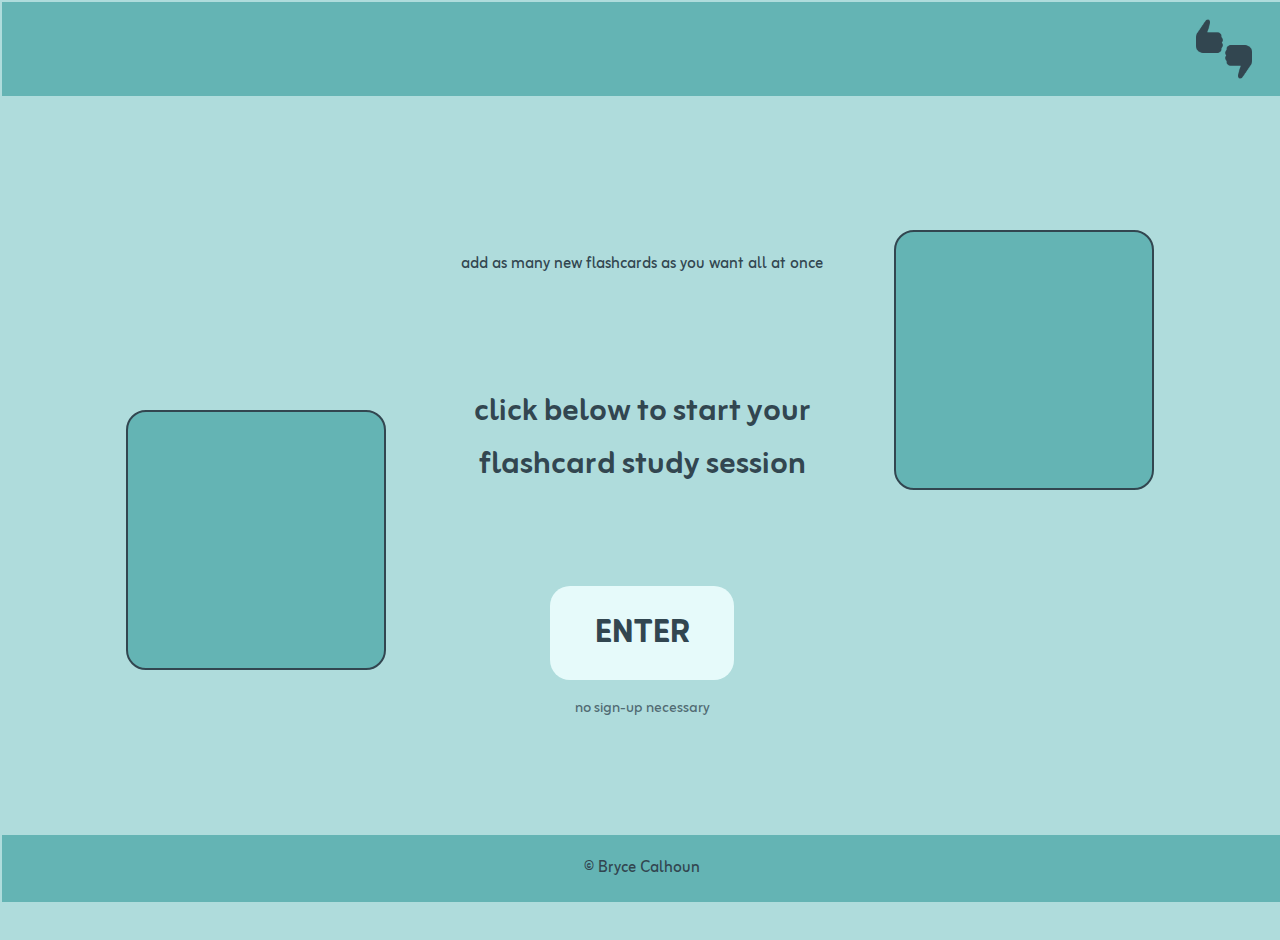
<file: index.html>
<!DOCTYPE html>
<html lang="en">
    <head>
        <meta charset="UTF-8">
        <meta name="viewport" content="width=device-width, initial-scale=1.0">
        <link rel="stylesheet" href="style/main-desktop.css" id="styles">
        <title>QuizNest</title>
        <script src="script/script.js"></script>
        <link rel="apple-touch-icon" sizes="180x180" href="favicon/apple-touch-icon.png">
        <link rel="icon" type="image/png" sizes="32x32" href="favicon/favicon-32x32.png">
        <link rel="icon" type="image/png" sizes="16x16" href="favicon/favicon-16x16.png">
        <link rel="manifest" href="favicon/site.webmanifest">
    </head>
    <body>
        <header>
            <p class="logo">QuizNest</p>
            <div id="feedback"></div>
        </header>
        <div class="hero-content" id="hero1">
            <div id="image1" class="hero-image"></div>
        </div>

        <div class="hero-content" id="hero2">
            <div id="image2" class="hero-image"></div>
            <p>add as many new flashcards as you want all at once</p>
        </div>
        <h1>click below to start your flashcard study session</h1>
        <div id="entry">
            <div id="enterButton">
                <a href="inputpage.html" id="unique">ENTER</a>
            </div>
            <div class="subtext-container">
                <p style="opacity: 0.75;">no sign-up necessary</p>
            </div>
        </div>


        <footer>
            <p>&copy; Bryce Calhoun</p>
        </footer>
        <!-- CONDITIONAL RENDERS -->
        <div class="backdrop"></div>
        <div class="feedback-form">
            <div>
                <button id="close-feedback">close</button>
            </div>
            <form name="form-for-feedback">
                <fieldset>
                    <textarea placeholder="use this feedback form to let me know how everything feels"></textarea>
                    <button type="submit">submit</button>
                </fieldset>
            </form>
        </div>
    </body>
</html>
</file>
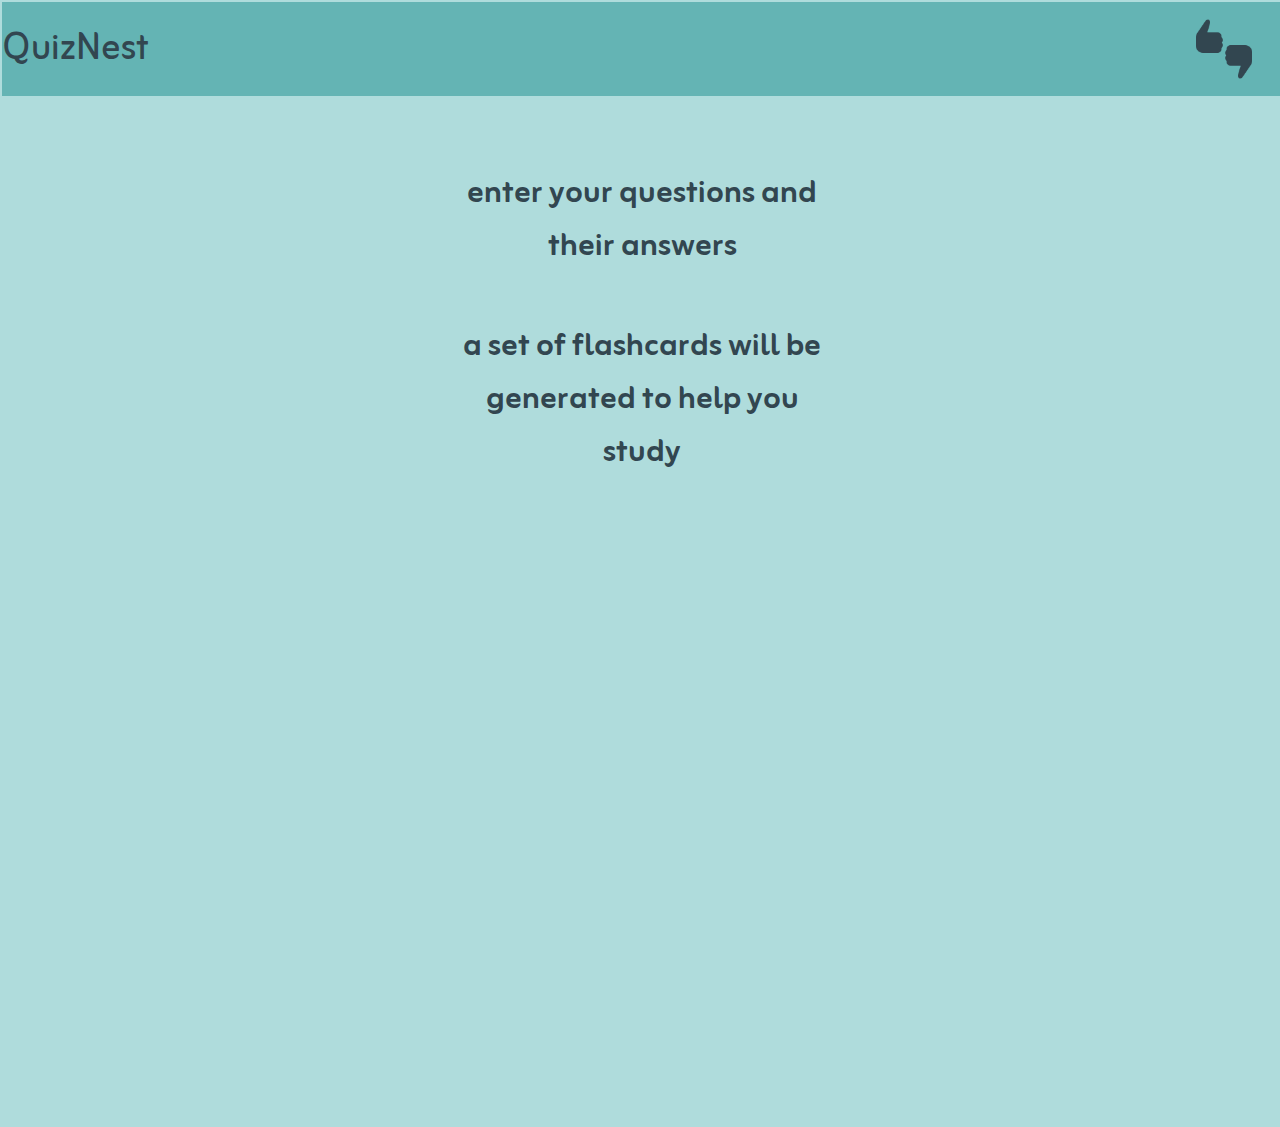
<file: inputpage.html>
<!DOCTYPE html>
<html lang="en">
    <head>
        <meta charset="UTF-8">
        <meta name="viewport" content="width=device-width, initial-scale=1.0">
        <link rel="stylesheet" href="./style/main-desktop.css" id="styles">
        <title>QuizNest</title>
        <script src="script/script.js"></script>
        <link rel="apple-touch-icon" sizes="180x180" href="favicon/apple-touch-icon.png">
        <link rel="icon" type="image/png" sizes="32x32" href="favicon/favicon-32x32.png">
        <link rel="icon" type="image/png" sizes="16x16" href="favicon/favicon-16x16.png">
        <link rel="manifest" href="favicon/site.webmanifest">
    </head>
    <body>
        <header>
            <p>QuizNest</p>
            <div id="feedback"></div>
        </header>
        <div class="backContainer one">
            <div class="backButton extra">
                <a href="index.html" class="blockAnchor"></a>
            </div>
        </div>
        <div class="imageContainer">
        </div>
        <h1>enter your questions and their answers
            
        </h1>
        <h1>
            a set of flashcards will be generated 
            to help you study
        </h1>
        <form id="myForm">
            <fieldset>
                <div class="captionContainer">
                    <p>questions</p>
                    <p>answers</p>
                </div>
                <div class="inputContainer">
                    <textarea class="flash-card-input"  placeholder="ex: &quot;What's the difference between browser localStorage and sessionStorage?&quot;"></textarea>
                    <textarea class="flash-card-input" type="text" placeholder="&quot;localStorage persists at least across multiple activity sessions, whereas sessionStorage is temporary to a single session&quot;"></textarea>
                </div>
            </fieldset>
            <div class="addButton">                
                <button type="button" id="addMore"></button>
                <p>Add more</p>
            </div>
            <button type="submit" class="progressButton zero">submit</button>
        </form>
        <footer>
            <p>&copy; Bryce Calhoun</p>
        </footer>
        <!-- CONDITIONAL RENDERS -->
        <div class="backdrop"></div>
        <div class="feedback-form">
            <div>
                <button id="close-feedback">close</button>
            </div>
            <form name="form-for-feedback">
                <fieldset>
                    <textarea placeholder="use this feedback form to let me know how everything feels"></textarea>
                    <button type="submit">submit</button>
                </fieldset>
            </form>
        </div>
    </body>
</html>
</file>
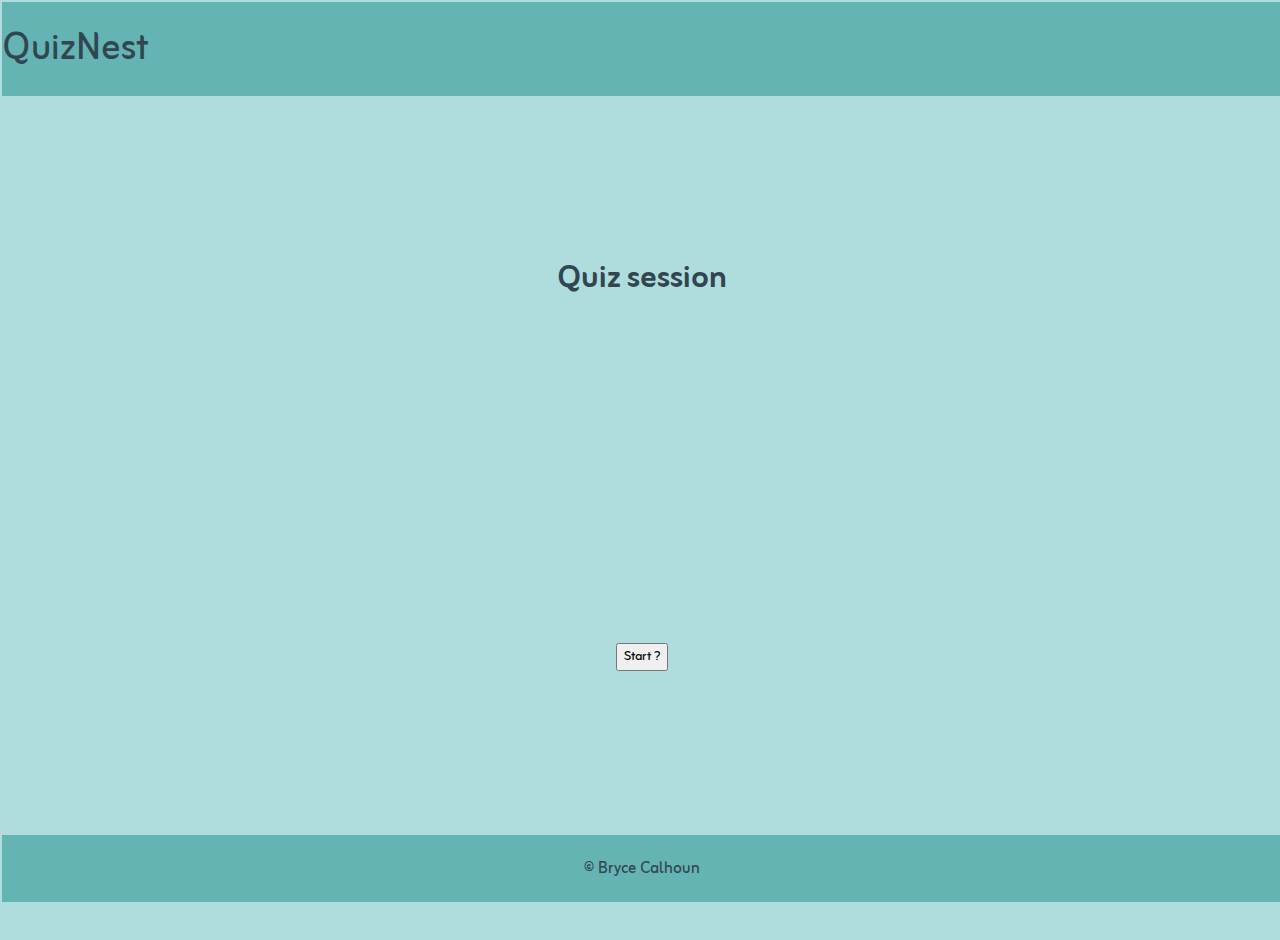
<file: quiz.html>
<!DOCTYPE html>
<html lang="en">
    <head>
        <meta charset="UTF-8">
        <meta name="viewport" content="width=device-width, initial-scale=1.0">
        <link rel="stylesheet" href="main-desktop.css" id="styles">
        <title>QuizNest</title>
        <script src="script/script.js"></script>
        <link rel="apple-touch-icon" sizes="180x180" href="favicon/apple-touch-icon.png">
        <link rel="icon" type="image/png" sizes="32x32" href="favicon/favicon-32x32.png">
        <link rel="icon" type="image/png" sizes="16x16" href="favicon/favicon-16x16.png">
        <link rel="manifest" href="favicon/site.webmanifest">
    </head>
    <body>
        <header>
            <p>QuizNest</p>
        </header>
        <h1>Quiz session</h1>
        <div class="backContainer two">
            <div class="backButton">
                <a href="userhome.html" class="blockAnchor"></a>
            </div>
        </div>
        <div class="container" id="quiz">

            <!--
            <div class="container" id="quiz-flashcard-container">
                <div class="container" id="quiz-question-container">
                    <p class="quiz-question">Lorem ipsum dolor sit amet consectetur adipisicing elit. Harum quidem, facere earum aliquid nobis incidunt mollitia ratione</p>
                </div>
                <div class="container" id="quiz-form-container">
                    <input id="quiz-answer-input" type="text" placeholder="your answer">
                    <button id="submit-quiz-answer">submit</button>
                </div>
            </div>
            -->
            <div class="container" id="start-quiz">
                <button id="start-quiz-button"> Start ?</button>
            </div>
            
        </div>
        <footer>
            <p>&copy; Bryce Calhoun</p>
        </footer>
    </body>
</html>
</file>
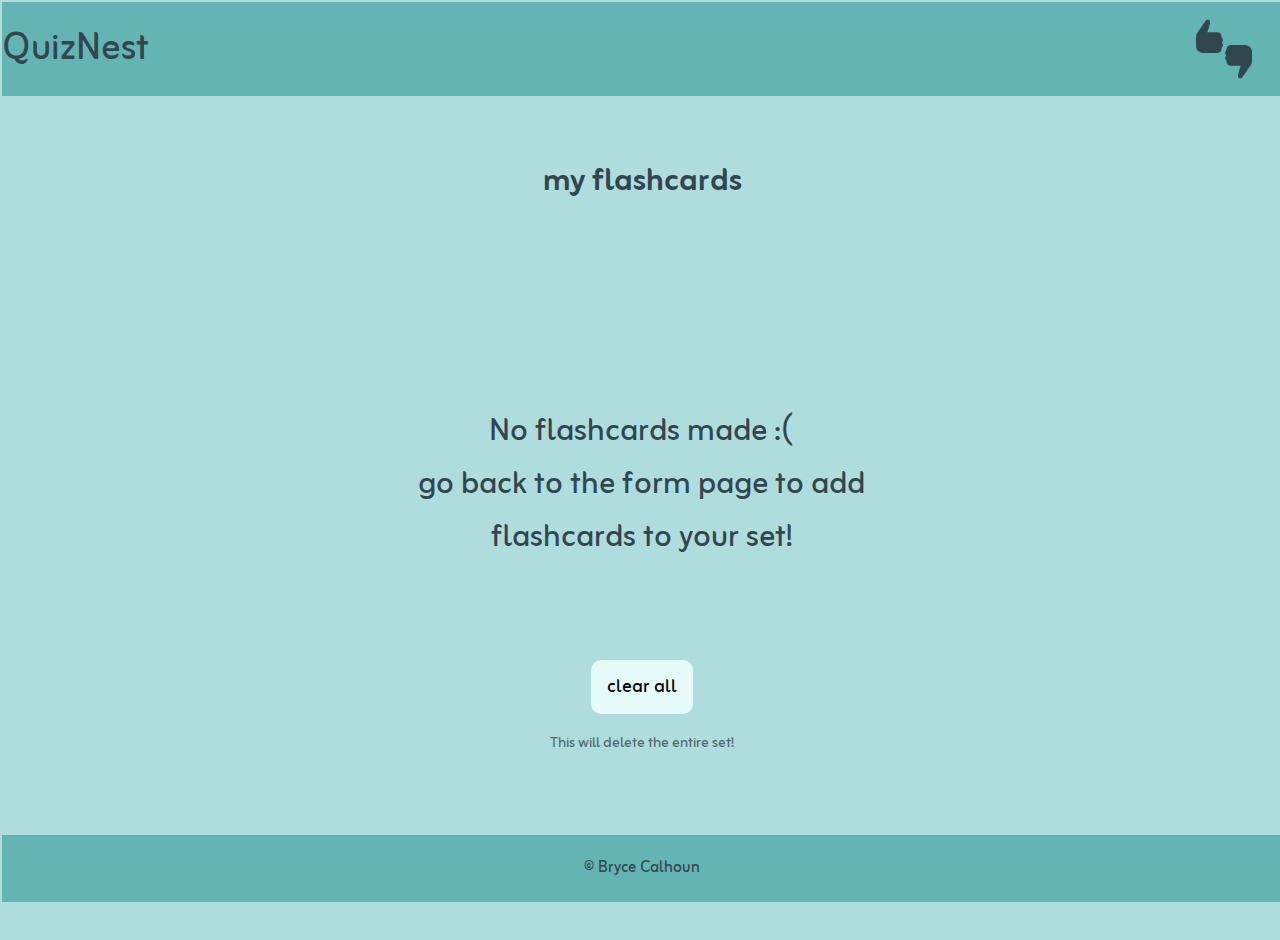
<file: userhome.html>
<!DOCTYPE html>
<html lang="en">
    <head>
        <meta charset="UTF-8">
        <meta name="viewport" content="width=device-width, initial-scale=1.0">
        <link rel="stylesheet" href="./style/main-desktop.css" id="styles">
        <title>QuizNest</title>
        <script src="script/script.js"></script>
        <link rel="apple-touch-icon" sizes="180x180" href="favicon/apple-touch-icon.png">
        <link rel="icon" type="image/png" sizes="32x32" href="favicon/favicon-32x32.png">
        <link rel="icon" type="image/png" sizes="16x16" href="favicon/favicon-16x16.png">
        <link rel="manifest" href="favicon/site.webmanifest">
    </head>
    <body>
        <header>
            <p>QuizNest</p>
            <div id="feedback"></div>
        </header>
        <h1>my flashcards</h1>
        <div class="backContainer two">
            <div class="backButton">
                <a href="inputpage.html" class="blockAnchor"></a>
            </div>
        </div>
        <div id="flashCards">
            <!--

            DONT DELETE THIS !!!! this is the static blueprint for the dynamic flashcards
            
            <div class="flashcard">
                <div class="delete-container"> <button class="delete-button">delete</button> </div>
                <div class="content">
                    <div class="front">
                        <p>Lorem ipsum dolor sit, amet consectetur adipisicing elit. Magni doloribus cum saepe a commodi! Obcaecati assumenda, sed hic, tempore sapiente nam unde aliquid tenetur provident soluta maiores ab beatae natus?</p>
                    </div>
                    <div class="back">
                        <p> Lorem ipsum dolor sit amet consectetur adipisicing elit. Consectetur sit nam optio veritatis quis voluptatum libero porro. Quisquam, atque totam, alias quos laborum earum architecto placeat quibusdam suscipit dolorem expedita.</p>
                    </div>
                </div>
            </div>
            -->
        </div>
        <div id="clear-button-container">
            <button id="clearData" class="progressButton one" type="button">clear all</button>
            <div class="subtext-container">
                <p style="opacity: 0.75;">This will delete the entire set!</p>
            </div>
        </div>
        <footer>
            <p>&copy; Bryce Calhoun</p>
        </footer>
        <!-- CONDITIONAL RENDERS -->
        <div class="backdrop"></div>
        <div class="feedback-form">
            <div>
                <button id="close-feedback">close</button>
            </div>
            <form name="form-for-feedback">
                <fieldset>
                    <textarea placeholder="use this feedback form to let me know how everything feels"></textarea>
                    <button type="submit">submit</button>
                </fieldset>
            </form>
        </div>
    </body>
</html>
</file>
<file: style/main-desktop.css>
@import url('https://fonts.googleapis.com/css2?family=Zain:ital,wght@0,200;0,300;0,400;0,700;0,800;0,900;1,300;1,400&display=swap');

:root{
    --border-color: rgba(255, 0, 0, 0);

    --soft-teal: rgba(100, 180, 180, 1);
    --misty-aqua: rgba(175, 220, 220, 1);
    --deep-slate: rgba(50, 70, 80, 1);
    --light-mint: rgba(230, 250, 250, 1);
    --deep-orange: rgba(242, 153, 74, 1);

    --hero-size: 20vw;
}



.empty-text{
    font-size: 2.5vw;
    font-weight: 400;
}

.empty-container{
    display: flex;
    justify-content: center;
    align-items: center;
    height: auto;
    width: 65%;
}

/******************************* default container styling *******************************************/

.container{
    display: flex;
    justify-content: center;
    align-items: center;
    border: 2px solid var(--border-color);
}


/******************************* quiz session elements *******************************************/


html, body{
    overflow-x: hidden;
    height: 100%;
    width: 100%;
}

*{
    font-family: 'zain';
}


.hero-image{
    height: var(--hero-size);
    width: var(--hero-size);
    background-color: var(--soft-teal);
    border-radius: 20px;
    position: absolute;
    transform: translate(-50%, -50%);
    background-position: center;
    background-repeat: no-repeat;
    background-size: cover;
    border: 2px solid var(--deep-slate);
    
}

#image1{
    top: 60%;
    left: 20%;
}
#image2{
    top: 40%;
    left: 80%;

}


textarea{
    color: var(--deep-slate);
    font-family: inherit;
    border: 4px solid var(--deep-slate);
    width: 45%;
    height: auto;
    overflow: hidden;
    border-radius: 10px;
    font-size: 2vw;
}
textarea:focus{
    border: 4px solid var(--deep-orange);
}



/******************************* name element selectors *******************************************/

body{
    color: var(--deep-slate);
    border: 2px solid var(--border-color);
    display: flex;
    flex-direction: column;
    justify-content: space-between;
    align-items: center;
    background-color: var(--misty-aqua);
    margin: auto;
    padding-bottom: 4vh;
}
header{
    display: flex;
    flex-direction: row;
    justify-content: space-between;
    align-items: center;
    font-size: 3vw;
    height: 10vh;
    width: 100%;
    border: 2px solid var(--border-color);
    background-color: var(--soft-teal);
}

#feedback{
    background-image: url('../icons/icons8-feedback-100.png');
    background-position: center;
    background-repeat: no-repeat;
    background-size: contain;
    margin-right: 2vw;
    height: 90%;
    width: 5%;
}
#feedback:active{
    filter: brightness(55%);
}

.backdrop{
    height: 100%;
    width: 100%;
    position: fixed;
    top: -100%;
    left: 50%;
    transform: translate(-50%, -50%);
    background-color: rgba(50,70,80,0.25);
    transition: top 0.5s ease-in-out;
    z-index: 10;
}
.backdrop-show{
    top: 50%;
}

.feedback-form{
    position: fixed;
    top: -100%;
    left: 50%;
    transform: translate(-50%, -50%);
    height: auto;
    width: 50%;
    padding: 2%;
    border-radius: 20px;
    z-index: 11;
    transition: top 0.5s ease-in-out;
    background-color: var(--light-mint);
}

.feedback-show{
    top: 50%;
}

.feedback-form > div{
    display: flex;
    justify-content: flex-end;
    align-items: center;
    height: auto;
}

.feedback-form > *{
    background-color: rgba(0,0,0,0);
    width: 100%;
}

fieldset > *{
    margin-bottom: 3vh;
    width: 70%;
}

fieldset > button{
    background-color: var(--deep-slate);
    color: var(--light-mint);
    height: auto;
    font-size: 3vw;
    border: none;
    border-radius: 20px;
}

fieldset > button:hover{
    background-color: var(--light-mint);
    color: var(--deep-slate);
}

#close-feedback{
    background-color: var(--light-mint);
    font-size: 1.5vw;
    border-radius: 10px;
    border: 3px solid var(--deep-slate);
}
#close-feedback:active{
    filter: brightness(75%);
}




footer{
    display: flex;
    flex-direction: row;
    justify-content: center;
    align-items: center;
    height: 7vh;
    width: 100%;
    border: 2px solid var(--border-color);
    background-color: var(--soft-teal);
    margin-top: 3vh;

}
h1{
    max-width: 30vw;
    text-align: center;
    border: 2px solid var(--border-color);
    color: var(--deep-slate);
}
form{
    display: flex;
    flex-direction: column;
    justify-content: space-evenly;
    align-items: center;
    height: auto;
    width: 45vw;
    background-color: var(--light-mint);
    border: 2px solid var(--border-color);
    padding: 1%;
    border-radius: 20px;
    animation: slide_up .5s ease-out forwards;
    animation-delay: 1000ms;
    opacity: 0;
}

fieldset{
    display: flex;
    flex-direction: column;
    justify-content: flex-start;
    align-items: center;
    width: 100%;
    border: 2px solid var(--border-color);
}

input{
    outline: none;
    border: 2px solid var(--misty-aqua);
    border-radius: 8px;
    width: 40%;
    font-family: inherit;
    font-size: 3vh;
}
input:focus{
    border: 3px solid var(--deep-orange);
}


/******************************** form elements ******************************************/

.captionContainer{
    font-size: 2vw;
    display: flex;
    flex-direction: row;
    justify-content: space-between;
    align-items: center;
    border: 2px solid var(--border-color);
    width: 95%;
    padding: 2%;

}
.inputContainer{
    width: 95%;
    display: flex;
    flex-direction: row;
    justify-content: space-between;
    align-items: center;
    margin-top: 0.75vh;
    margin-bottom: 0.75vh;
}

.addButton{
    display: flex;
    flex-direction: row;
    justify-content: flex-end;
    align-items: center;
    border: 2px solid var(--border-color);
    width: 100%;
    height: 4vh;
}



#addMore{
    background-image: url('../icons/icons8-plus-button-50.png');
    background-repeat: no-repeat;
    background-position: center;
    background-color: rgba(0,0,0,0);
    border: none;
    height: 4vh;
    width: 3vw;
    background-size: contain;
}

/******************************* anchors *******************************************/

a{
    text-decoration: none;
    color: var(--deep-slate);
}
.blockAnchor{
    display: inline-block;
    height: 3vh;
    width: 5vw;
}

/****************************** back buttons ********************************************/


.backButton{
    display: flex;
    flex-direction: row;
    justify-content: center;
    align-items: center;
    width: 5vw;
    height: 3vh;
    border: 2px solid var(--border-color);
    background-color: var(--light-mint);
    background-image: url('../icons/icons8-back-arrow-50.png');
    background-repeat: no-repeat;
    background-position: center;
    border-radius: 10px;
}
.backButton:active{
    filter: brightness(85%);
}
.backButton.extra{
    width: 5vw;
    height: 3vh;
}

.backContainer{
    display: flex;
    flex-direction: row;
    justify-content: flex-start;
    align-items: center;
    border: 2px solid var(--border-color);
    height: auto;
    padding-left: 2%;
    animation: slide_up 1s ease-out forwards;
    animation-delay: 800ms;
    opacity: 0;
}
.backContainer.one{
    margin-top: 1vh;
    width: 100vw;
}
.backContainer.two{
    margin-bottom: 1vh;
    width: 70%;
}

/******************************* flashcards *******************************************/


#flashCards{
    display: flex;
    flex-direction: column;
    align-items: center;
    justify-content: center;
    width: 70%;
    border: 2px solid var(--border-color);
    padding: 2%;
}

.flashcard{
    display: flex;
    flex-direction: column;
    align-items: center;
    justify-content: center;
    width: 70%;
    height: auto;
    border: 2px solid var(--border-color);
    margin-top: 1.25vh;
    margin-bottom: 1.25vh;
    padding: 2%;
    background-color: var(--light-mint);
    border-radius: 20px;
    perspective: 4000px;
}

.content{
    font-size: 2vw;
    height: 100%;
    width: 100%;
    transition: transform 1s;
    transform-style: preserve-3d;
}

.flashcard:hover .content{
    transform: rotateY(180deg);
    transition: transform 0.5s;
    border: 3px solid var(--deep-slate);
    border-radius: 20px;
}

.front,.back{
    backface-visibility: hidden;
}

.front{
    transform: rotateY(0deg);
}
.back{
    transform: rotateY(180deg);
}


/***************************** button class *********************************************/

#enterButton{
    display: flex;
    justify-content: center;
    align-items: center;
    height: 10vh;
    width: 14vw;
    background-color: var(--light-mint);
    border-radius: 20px;
    border: 2px solid var(--border-color);
    transition: background-color .4s ease-in-out;
}
#enterButton:active{
    filter: brightness(85%);
}
#enterButton:hover{
    background-color: var(--deep-slate);
}

#unique{
    display: flex;
    justify-content: center;
    align-items:center;
    height: 10vh;
    width: 14vw;
    font-size: 2.5vw;
    font-weight: 800;
    transition: color .4s ease-in-out;
}
#unique:hover{
    color: var(--light-mint);


}

#entry{
    display: flex;
    flex-direction: column;
    justify-content: center;
    align-items: center;
    border: 2px solid var(--border-color);
}

/****************************** button class ********************************************/

.delete-container{
    width: 90%;
    display: flex;
    flex-direction: row;
    justify-content: flex-end;
    align-items: center;
    border: 2px solid var(--border-color);
}

.delete-button{
    border: none;
    border-radius: 10px;
    background-color: rgba(0,0,0,0);
    height: 4vh;
    width: 3vw;
    background-image: url('../icons/delete-icon.svg');
    background-position: center;
    background-repeat: no-repeat;
    background-size: contain;
    transition: height 0.3s ease-in-out;
}
.delete-button:hover{
    height: 6vh;   
}

.delete-button:hover{
    filter: invert(11%) sepia(97%) saturate(5453%);
}

#clear-button-container{
    display: flex;
    flex-direction: column;
    justify-content: center;
    align-items: center;
    border: 2px solid var(--border-color);
}
.subtext-container{
    font-size: 1.7vh;
}

/****************************** button class ********************************************/

.progressButton{
    border: 2px solid var(--border-color);
    border-radius: 10px;
    display: flex;
    justify-content: center;
    align-items: center;
    height: 6vh;
    width: 8vw;
    font-size: 1.5vw;
}
.progressButton:active{
    filter: brightness(85%);
}
.progressButton.zero{
    background-color: var(--misty-aqua);
}
.progressButton.one{
    background-color: var(--light-mint);
}


.icon-container{
    background-position: center;
    background-repeat: no-repeat;
    background-size: contain;
    border: 2px solid var(--border-color);
    width: 90%;
    height: 7vh;
}

/****************************** icons ********************************************/

.imageContainer{
    background-image: url('../icons/icons8-stack-of-books-100.png');
    background-size: contain;
    background-repeat: no-repeat;
    background-position: center;
    height: 12vh;
    width: 7vw;
    border: 2px solid var(--border-color);
    
}


.logo{
    animation: slide_right 1s ease-out forwards;
    animation-delay: 700ms;
    transform: translateX(-20vw);
}

/****************************** animation functions ********************************************/

@keyframes slide_up{
    0%{
        transform: translateY(5vh);
    }
    100%{
        transform: translateY(0vh);
        opacity: 1;
    }
}

@keyframes slide_right{
    0%{
        transform: translateX(-20vw);
    }
    100%{
        transform: translateX(0vw);
    }
}
</file>
<file: main-desktop.css>
/*
next time make a universal 'container' class
with default flexbox styling and specify further 
with subclasses. You are re-using code too frequently.
*/

:root{
    --border-color: rgba(255, 0, 0, 0);

    --soft-teal: rgba(100, 180, 180, 1);
    --misty-aqua: rgba(175, 220, 220, 1);
    --deep-slate: rgba(50, 70, 80, 1);
    --light-mint: rgba(230, 250, 250, 1);
    --deep-orange: rgba(242, 153, 74, 1);
}

/******************************* default container styling *******************************************/

.container{
    display: flex;
    justify-content: center;
    align-items: center;
    border: 2px solid var(--border-color);
}


/******************************* quiz session elements *******************************************/



textarea{
    font-family: inherit;
    border: 4px solid var(--deep-slate);
    width: 45%;
    height: auto;
    overflow: hidden;
    border-radius: 10px;
}
textarea:focus{
    border: 4px solid var(--deep-orange);
}

#start-quiz{
    margin-bottom: 20vh;
    height: 10vh;
    width: 20vw;
    border-radius: 20px;
    background-color: var(--soft-teal);
}

#start-quiz-button{
    color: var(--deep-slate);
    border: none;
    border-radius: 20px;
    background-color: rgba(0,0,0,0);
    height: 100%;
    width: 100%;
    font-size: 300%;
    font-family: inherit;
}
#start-quiz:hover{
    background-color: var(--light-mint);
}
#quiz{
    width: 70%;
    margin-bottom: 20vh;
}

.quiz-flashcard-container{
    padding-top: 5vh;
    padding-bottom: 5vh;
    flex-direction: column;
    border-radius: 20px;
    border: 2px solid var(--deep-orange);
    background-color: var(--soft-teal);
}

#quiz-question-container{
    height: auto;
    width: 80%;
}

.quiz-question{
    font-size: 2vw;
    text-align: center;
}

.quiz-form-container{
    width: 80%;
    justify-content: space-between;
    margin-top: 10vh;
}

.quiz-answer-input{
    font-size: 1.5vw;
}

.submit-quiz-answer{
    color: var(--deep-slate);
    font-family: inherit;
    font-size: 1.5vw;
    background-color: var(--light-mint);
    border-radius: 10px;
    height: 8vh;
    width: 6vw;
    border: none;
}
#submit-quiz-answer:active{
    filter: brightness(85%);

}

/******************************* name element selectors *******************************************/

body{
    color: var(--deep-slate);
    height: 100vh;
    width: 100%;
    border: 2px solid var(--border-color);
    display: flex;
    flex-direction: column;
    align-items: center;
    justify-content: space-between;
    background-color: var(--misty-aqua);
    margin: auto;
    padding-bottom: 4vh;
}
header{
    display: flex;
    flex-direction: row;
    justify-content: flex-start;
    align-items: center;
    font-size: 3vw;
    height: 10vh;
    width: 100%;
    border: 2px solid var(--border-color);
    background-color: var(--soft-teal);
    padding-left: 2%;
    
}

footer{
    display: flex;
    flex-direction: row;
    justify-content: center;
    align-items: center;
    height: 7vh;
    width: 100%;
    border: 2px solid var(--border-color);
    background-color: var(--soft-teal);
    margin-top: 3vh;

}
h1{
    max-width: 30vw;
    text-align: center;
    border: 2px solid var(--border-color);
    color: var(--deep-slate);
}
form{
    display: flex;
    flex-direction: column;
    justify-content: space-evenly;
    align-items: center;
    height: auto;
    width: 45vw;
    background-color: var(--light-mint);
    border: 2px solid var(--border-color);
    padding: 1%;
    border-radius: 20px;
    animation: slide_up .5s ease-out forwards;
    animation-delay: 1000ms;
    opacity: 0;
}

fieldset{
    display: flex;
    flex-direction: column;
    justify-content: flex-start;
    align-items: center;
    width: 100%;
    border: 2px solid var(--border-color);
}

input{
    outline: none;
    border: 2px solid var(--misty-aqua);
    border-radius: 8px;
    width: 40%;
    font-family: inherit;
    font-size: 3vh;
}
input:focus{
    border: 3px solid var(--deep-orange);
}


/******************************** form elements ******************************************/

.captionContainer{
    font-size: 2vw;
    display: flex;
    flex-direction: row;
    justify-content: space-between;
    align-items: center;
    border: 2px solid var(--border-color);
    width: 95%;
    padding: 2%;

}
.inputContainer{
    width: 95%;
    display: flex;
    flex-direction: row;
    justify-content: space-between;
    align-items: center;
    margin-top: 0.75vh;
    margin-bottom: 0.75vh;
}

.addButton{
    display: flex;
    flex-direction: row;
    justify-content: flex-end;
    align-items: center;
    border: 2px solid var(--border-color);
    width: 100%;
    height: 4vh;
}

#addMore{
    background-image: url('icons/icons8-plus-button-50.png');
    background-repeat: no-repeat;
    background-position: center;
    background-color: rgba(0,0,0,0);
    border: none;
    height: 4vh;
    width: 3vw;
    background-size: contain;
}

/******************************* anchors *******************************************/

a{
    text-decoration: none;
    color: var(--deep-slate);
}
.blockAnchor{
    display: inline-block;
    height: 3vh;
    width: 5vw;
}

/****************************** back buttons ********************************************/


.backButton{
    display: flex;
    flex-direction: row;
    justify-content: center;
    align-items: center;
    width: 5vw;
    height: 3vh;
    border: 2px solid var(--border-color);
    background-color: var(--light-mint);
    background-image: url('icons/icons8-back-arrow-50.png');
    background-repeat: no-repeat;
    background-position: center;
    border-radius: 10px;
}
.backButton:active{
    filter: brightness(85%);
}
.backButton.extra{
    width: 5vw;
    height: 3vh;
}

.backContainer{
    display: flex;
    flex-direction: row;
    justify-content: flex-start;
    align-items: center;
    border: 2px solid var(--border-color);
    height: auto;
    padding-left: 2%;
    animation: slide_up 1s ease-out forwards;
    animation-delay: 800ms;
    opacity: 0;
}
.backContainer.one{
    margin-top: 1vh;
    width: 100vw;
}
.backContainer.two{
    margin-bottom: 1vh;
    width: 70%;
}

/******************************* flashcards *******************************************/


#flashCards{
    display: flex;
    flex-direction: column;
    align-items: center;
    justify-content: center;
    width: 70%;
    border: 2px solid var(--border-color);
    padding: 2%;
}

.flashcard{
    display: flex;
    flex-direction: column;
    align-items: center;
    justify-content: center;
    width: 70%;
    height: auto;
    border: 2px solid var(--border-color);
    margin-top: 1.25vh;
    margin-bottom: 1.25vh;
    padding: 2%;
    background-color: var(--light-mint);
    border-radius: 20px;
    perspective: 4000px;
}

.content{
    height: 100%;
    width: 100%;
    transition: transform 1s;
    transform-style: preserve-3d;
}

.flashcard:hover .content{
    transform: rotateY(180deg);
    transition: transform 0.5s;
    border: 3px solid var(--deep-slate);
    border-radius: 20px;
}

.front,.back{
    backface-visibility: hidden;
}

.front{
    transform: rotateY(0deg);
}
.back{
    transform: rotateY(180deg);
}

#quiz-button-container{
    height: 6vh;
    width: 70%;
    display: flex;
    flex-direction: row;
    justify-content: flex-end;
    align-items: center;
    border: 2px solid var(--border-color);
}
#quiz-button{
    background-image: url(icons/idea-icon.svg);
    background-position: center;
    background-repeat: no-repeat;
    background-size: contain;
    height: 90%;
    width: 4vw;
    border: 2px solid var(--deep-slate);
    border-radius: 15px;
    background-color: var(--deep-orange);
}

/***************************** button class *********************************************/

#enterButton{
    display: flex;
    justify-content: center;
    align-items: center;
    height: 10vh;
    width: 14vw;
    background-color: var(--light-mint);
    border-radius: 20px;
    border: 2px solid var(--border-color);
}
#enterButton:active{
    filter: brightness(85%);
}

#unique{
    display: flex;
    justify-content: center;
    align-items:center;
    height: 10vh;
    width: 14vw;
    font-size: 2.5vw;
    font-weight: 800;
}

#entry{
    display: flex;
    flex-direction: column;
    justify-content: center;
    align-items: center;
    border: 2px solid var(--border-color);
}

/****************************** button class ********************************************/

.delete-container{
    width: 90%;
    display: flex;
    flex-direction: row;
    justify-content: flex-end;
    align-items: center;
    border: 2px solid var(--border-color);
}

.delete-button{
    border-radius: 10px;
    background-color: rgba(0,0,0,0);
    height: 4vh;
    width: 3vw;
    background-image: url(icons/delete-icon.svg);
    background-position: center;
    background-repeat: no-repeat;
    background-size: contain;
}

.delete-button:hover{
    filter: invert(11%) sepia(97%) saturate(5453%);
}

#clear-button-container{
    display: flex;
    flex-direction: column;
    justify-content: center;
    align-items: center;
    border: 2px solid var(--border-color);
}
.subtext-container{
    font-size: 1.7vh;
}

/****************************** button class ********************************************/

.progressButton{
    border: 2px solid var(--border-color);
    border-radius: 10px;
    display: flex;
    justify-content: center;
    align-items: center;
    height: 6vh;
    width: 8vw;
    font-size: 1.5vw;
}
.progressButton:active{
    filter: brightness(85%);
}
.progressButton.zero{
    background-color: var(--misty-aqua);
}
.progressButton.one{
    background-color: var(--light-mint);
}


.icon-container{
    background-position: center;
    background-repeat: no-repeat;
    background-size: contain;
    border: 2px solid var(--border-color);
    width: 90%;
    height: 7vh;
}
#error{
    background-image: url('icons/error-icon.svg');
}
#correct{
    background-image: url('icons/correct-icon.svg');
}
#incorrect{
    background-image: url('icons/incorrect-icon.svg');
}

/****************************** icons ********************************************/

.imageContainer{
    background-image: url('icons/icons8-stack-of-books-100.png');
    background-size: contain;
    background-repeat: no-repeat;
    background-position: center;
    height: 12vh;
    width: 7vw;
    border: 2px solid var(--border-color);
    
}


.logo{
    animation: slide_right 1s ease-out forwards;
    animation-delay: 700ms;
    transform: translateX(-20vw);
}

/****************************** animation functions ********************************************/

@keyframes slide_up{
    0%{
        transform: translateY(5vh);
    }
    100%{
        transform: translateY(0vh);
        opacity: 1;
    }
}

@keyframes slide_right{
    0%{
        transform: translateX(-20vw);
    }
    100%{
        transform: translateX(0vw);
    }
}
</file>
